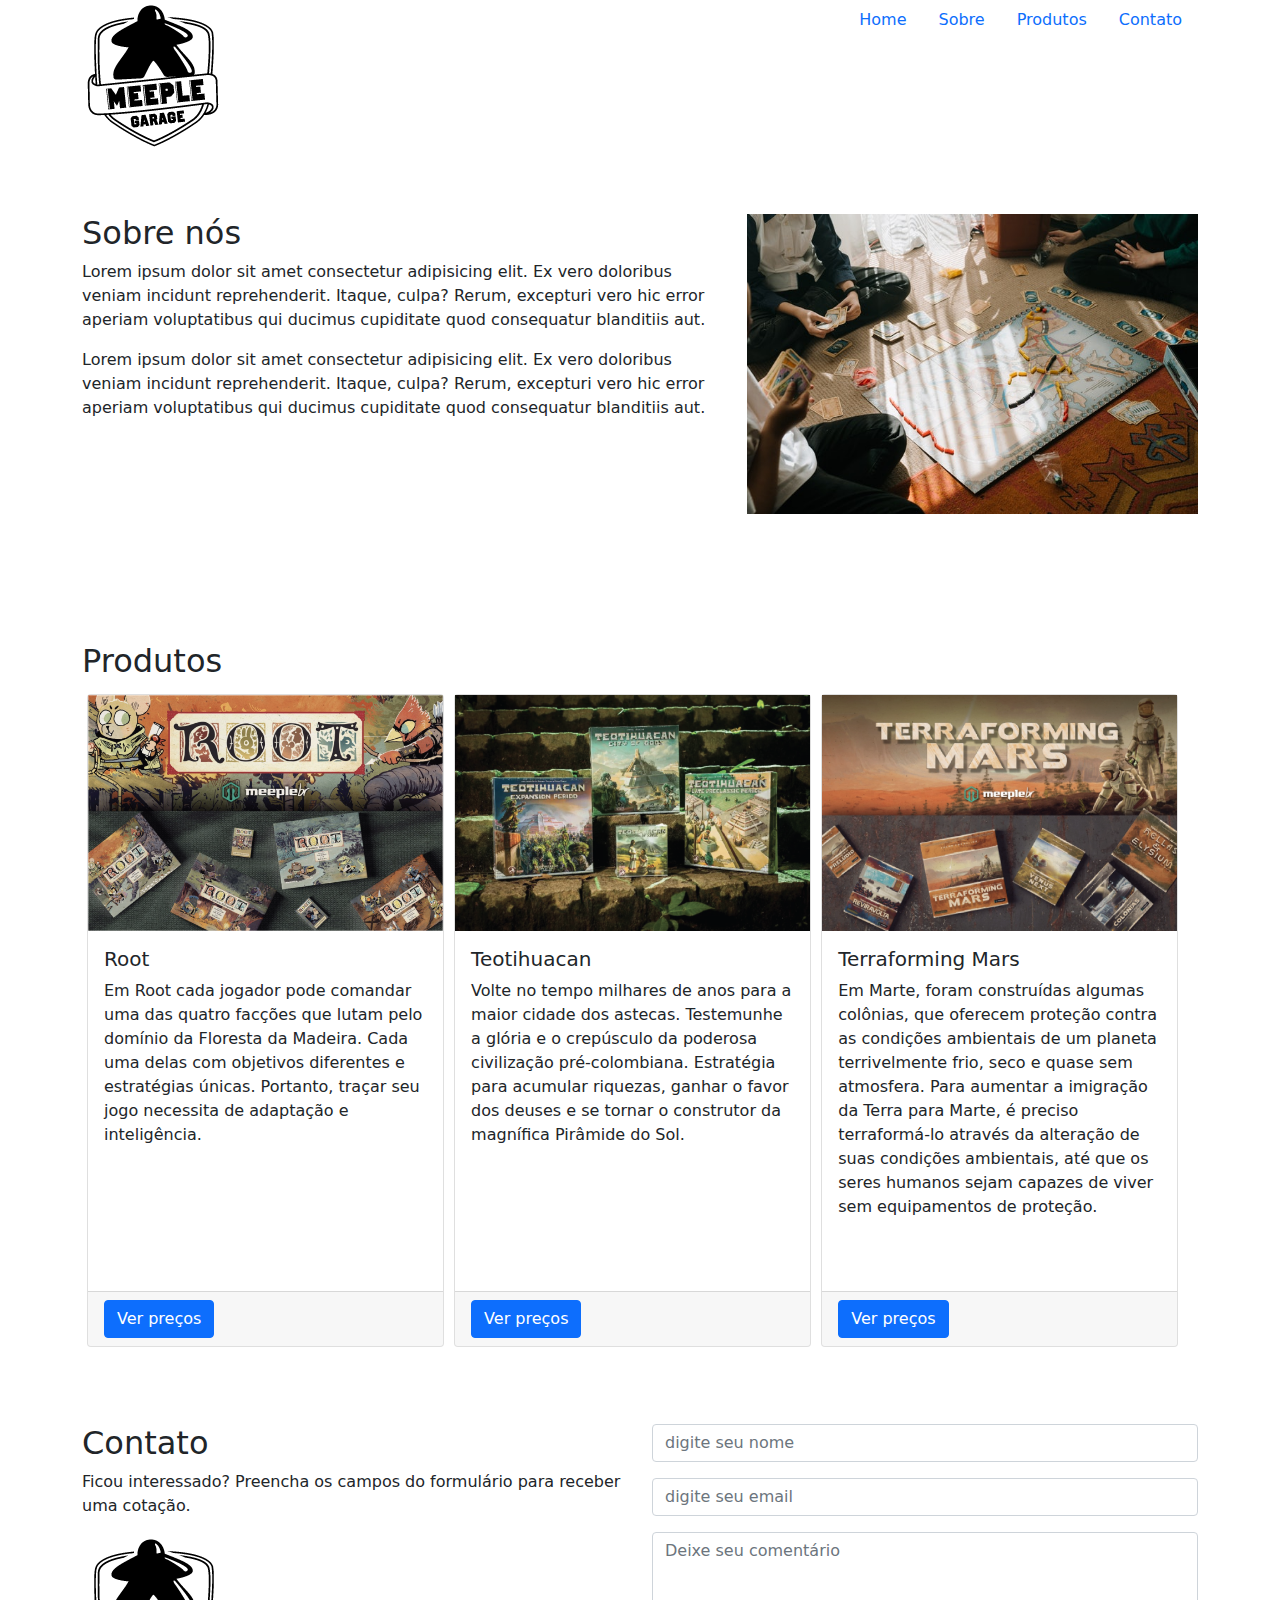
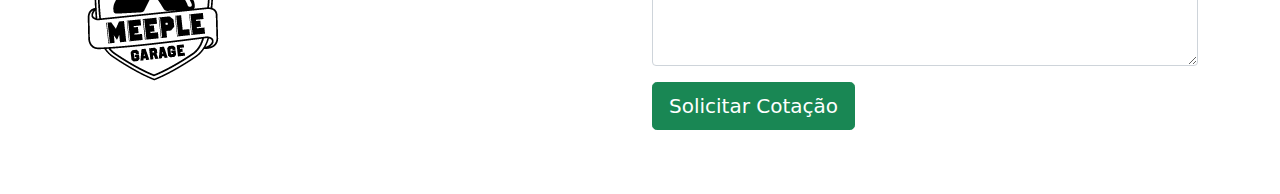
<file: index.html>
<!DOCTYPE html>
<html lang="en">
<head>
    <meta charset="UTF-8">
    <meta http-equiv="X-UA-Compatible" content="IE=edge">
    <meta name="viewport" content="width=device-width, initial-scale=1.0">
    <link href="./bootstrap/css/bootstrap.min.css" rel="stylesheet">
    <link rel="stylesheet" href="./style/custom.css">
    <title>Document</title>
</head>
<body>

    <header>
        <div class="container">      
             
            <div class="row">
                <div class="col">
                    <img src="./imagem/meeple-logo.png" alt="Logo">
                </div>
                <div class="col">
                    <ul class="nav justify-content-end ">
                        <li class="nav-item"><a class="nav-link active" href="">Home</a></li>
                        <li class="nav-item"><a class="nav-link" href="#sobre">Sobre</a></li>
                        <li class="nav-item"><a class="nav-link" href="#produtos">Produtos</a></li>
                        <li class="nav-item"><a class="nav-link" href="#contatos">Contato</a></li>
                    </ul>
                </div>
            </div>
        </div>
    </header>
    
    <section id="sobre">
        <div class="container">
            <div class="row">
                <div class="col-md-7 col-sm-12">
                    <h2>Sobre nós</h2>
                    <p>Lorem ipsum dolor sit amet consectetur adipisicing elit. Ex vero doloribus veniam incidunt reprehenderit. Itaque, culpa? Rerum, excepturi vero hic error aperiam voluptatibus qui ducimus cupiditate quod consequatur blanditiis aut.</p>
                    <p>Lorem ipsum dolor sit amet consectetur adipisicing elit. Ex vero doloribus veniam incidunt reprehenderit. Itaque, culpa? Rerum, excepturi vero hic error aperiam voluptatibus qui ducimus cupiditate quod consequatur blanditiis aut.</p>
                    
                </div>
                <div class="col-md-5 col-sm-12">
                    <img src="./imagem/ticket-1.jpg" alt="Imagem Sobre" class="img-fluid">
                </div>
            </div>
        </div>
    </section>

    <section id="produtos">

        <div class="container">
            <div class="row">
                <div class="col">
                    <h2>Produtos</h2>                                         
                    <div class="card">
                        <img src="./imagem/Root.png" alt="Imagem Exemplo" class="img-fluid">
                        <div class="card-body">
                            <h5 class="card-title">Root</h5>
                            <p class="card-text">Em Root cada jogador pode comandar uma das quatro facções que lutam pelo domínio da Floresta da Madeira. Cada uma delas com objetivos diferentes e estratégias únicas. Portanto, traçar seu jogo necessita de adaptação e inteligência.</p>
                        </div>
                        <div class="card-footer">
                            <a class="btn btn-primary" data-bs-toggle="modal" data-bs-target="#modal-1" >Ver preços</a>
                        </div>
                    </div>                     
                    <div class="card">
                        <img src="./imagem/Teo.png" alt="Imagem Exemplo" class="img-fluid">
                        <div class="card-body">
                            <h5 class="card-title">Teotihuacan</h5>
                            <p class="card-text">Volte no tempo milhares de anos para a maior cidade dos astecas. Testemunhe a glória e o crepúsculo da poderosa civilização pré-colombiana. Estratégia para acumular riquezas, ganhar o favor dos deuses e se tornar o construtor da magnífica Pirâmide do Sol.</p>
                        </div>    
                        <div class="card-footer">    
                            <a class="btn btn-primary" data-bs-toggle="modal" data-bs-target="#modal-2">Ver preços</a>
                        </div>
                    </div>                    
                    <div class="card">
                        <img src="./imagem/Terraforming.png" alt="Imagem Exemplo" class="img-fluid">
                        <div class="card-body">
                            <h5 class="card-title">Terraforming Mars</h5>
                            <p class="card-text">Em Marte, foram construídas algumas colônias, que oferecem proteção contra as condições ambientais de um planeta terrivelmente frio, seco e quase sem atmosfera. Para aumentar a imigração da Terra para Marte, é preciso terraformá-lo através da alteração de suas condições ambientais, até que os seres humanos sejam capazes de viver sem equipamentos de proteção.</p>
                        </div>    
                        <div class="card-footer">    
                            <a class="btn btn-primary" data-bs-toggle="modal" data-bs-target="#modal-3">Ver preços</a>
                        </div>
                    </div>                       
                </div>
            </div>
        </div>
    </section>
    <section id="contato">
        <div class="container">
            <div class="row">
                <div class="col-md-6 col-sm-12">
                    <h2>Contato</h2>
                    <p>Ficou interessado? Preencha os campos do formulário para receber uma cotação.</p>
                    <img src="./imagem/meeple-logo.png" alt="Logo">
                    <i class="fab fa-facebook-f"></i>
                </div>
                <div class="col-md-6 col-sm-12">
                    <form class="form">
                        <div class="input-group">
                            <input class="form-control" type="text" name="nome" placeholder="digite seu nome">
                        </div>
                        <div class="input-group">
                            <input class="form-control" type="text" name="email" placeholder="digite seu email">
                        </div>
                        <div class="input-group">
                            <textarea  class="form-control" name="informações" placeholder="Deixe seu comentário" rows="5"></textarea>
                        </div>
                        <button type="submit" class="btn btn-lg btn-success">Solicitar Cotação</button>
                    </form>
                </div>
            </div>
        </div>
    </section>
    <div class="modal fade" id="modal-1">
        <div class="modal-dialog">
            <div class="modal-content">
                <div class="modal-header">
                    <h5 class="modal-title">Root</h5>
                    <button class="btn-close" data-bs-dismiss="modal" aria-label="Close"></button>
                </div>
                <div class="modal-body">
                    <h6>Confira os preços</h6>
                    <table class="table table-hover table-striped">
                        <thead>
                            <tr>
                                <th>Jogo</th>
                                <th>Valor</th>
                            </tr>
                        </thead>
                        <tbody>
                            <tr>
                                <td>Root - Jogo base</td>
                                <td>R$ 399,90</td>
                            </tr>
                            <tr>
                                <td>Root: Expansão Ribeirinhos</td>
                                <td>R$ 289,90</td>
                            </tr>
                            <tr>
                                <td>Root: Expansão Autômata</td>
                                <td>R$ 229,90</td>
                            </tr>
                            <tr>
                                <td>Root: Expansão Submundo</td>
                                <td>R$ 299,90</td>
                            </tr>
                            <tr>
                                <td>Root: Baralho de Exilados e Partisans</td>
                                <td>R$ 69,90</td>
                            </tr>
                            <tr>
                                <td>Root: Pacote do Malandro</td>
                                <td>R$ 69,90</td>
                            </tr>
                            <tr>
                                <td>Root: Coleção completa</td>
                                <td>R$ 1080,00</td>
                            </tr>
                        </tbody>
                    </table>
                </div>
                <div class="modal-footer">
                    <button type="button" class="btn btn-secondary" data-bs-dismiss="modal">Close</button>
                </div>
            </div>
        </div>
    </div>
    <div class="modal fade" id="modal-2">
        <div class="modal-dialog">
            <div class="modal-content">
                <div class="modal-header">
                    <h5 class="modal-title">Teotihuacan</h5>
                    <button class="btn-close" data-bs-dismiss="modal" aria-label="Close"></button>
                </div>
                <div class="modal-body">
                    <h6>Confira os preços</h6>
                    <table class="table table-hover table-striped">
                        <thead>
                            <tr>
                                <th>Jogo</th>
                                <th>Valor</th>
                            </tr>
                        </thead>
                        <tbody>
                            <tr>
                                <td>Teotihuacan: City of Gods</td>
                                <td>R$ 399,90</td>
                            </tr>
                            <tr>
                                <td>Teotihuacan: Expansion Period</td>
                                <td>R$ 289,90</td>
                            </tr>
                            <tr>
                                <td>Teotihuacan: Late Preclassic Period</td>
                                <td>R$ 229,90</td>
                            </tr>
                            <tr>
                                <td>Teotihuacan: Shadow of Xitle</td>
                                <td>R$ 299,90</td>
                            </tr>                                                                                 
                            <tr>
                                <td>Teotihuacan: Coleção completa</td>
                                <td>R$ 999,90</td>
                            </tr>
                        </tbody>
                    </table>
                </div>
                <div class="modal-footer">
                    <button type="button" class="btn btn-secondary" data-bs-dismiss="modal">Close</button>
                </div>
            </div>
        </div>
    </div>
    <div class="modal fade" id="modal-3">
        <div class="modal-dialog">
            <div class="modal-content">
                <div class="modal-header">
                    <h5 class="modal-title">Terraforming Mars</h5>
                    <button class="btn-close" data-bs-dismiss="modal" aria-label="Close"></button>
                </div>
                <div class="modal-body">
                    <h6>Confira os preços</h6>
                    <table class="table table-hover table-striped">
                        <thead>
                            <tr>
                                <th>Jogo</th>
                                <th>Valor</th>
                            </tr>
                        </thead>
                        <tbody>
                            <tr>
                                <td>Terraforming Mars</td>
                                <td>R$ 419,90</td>
                            </tr>
                            <tr>
                                <td>Terraforming Mars: colonias</td>
                                <td>R$ 189,90</td>
                            </tr>
                            <tr>
                                <td>Terraforming Mars: Hellas e Elysium</td>
                                <td>R$ 114,90</td>
                            </tr>
                            <tr>
                                <td>Terraforming Mars: Reviravolta</td>
                                <td>R$ 189,90</td>
                            </tr>
                            <tr>
                                <td>Terraforming Mars: Prelúdio</td>
                                <td>R$ 149,90</td>
                            </tr>
                            <tr>
                                <td>Terraforming Mars: Venus Next</td>
                                <td>R$ 189,90</td>
                            </tr>
                            <tr>
                                <td>Terraforming Mars: Coleção completa</td>
                                <td>R$ 1000,00</td>
                            </tr>
                        </tbody>
                    </table>
                </div>
                <div class="modal-footer">
                    <button type="button" class="btn btn-secondary" data-bs-dismiss="modal">Close</button>
                </div>
            </div>
        </div>
    </div>
    <script src="./bootstrap/js/bootstrap.bundle.min.js"></script>
</body>
</html>
</file>
<file: style/custom.css>
section {
    padding-bottom: 4rem;
    padding-top: 4rem;
}

input,
textarea {
    margin-bottom: 1rem;
}

.card {
    width: 32%;
    float: left;
    margin: 5px;
    height: 100%;
    
    /* white-space: pre-line;  */
}
</file>
